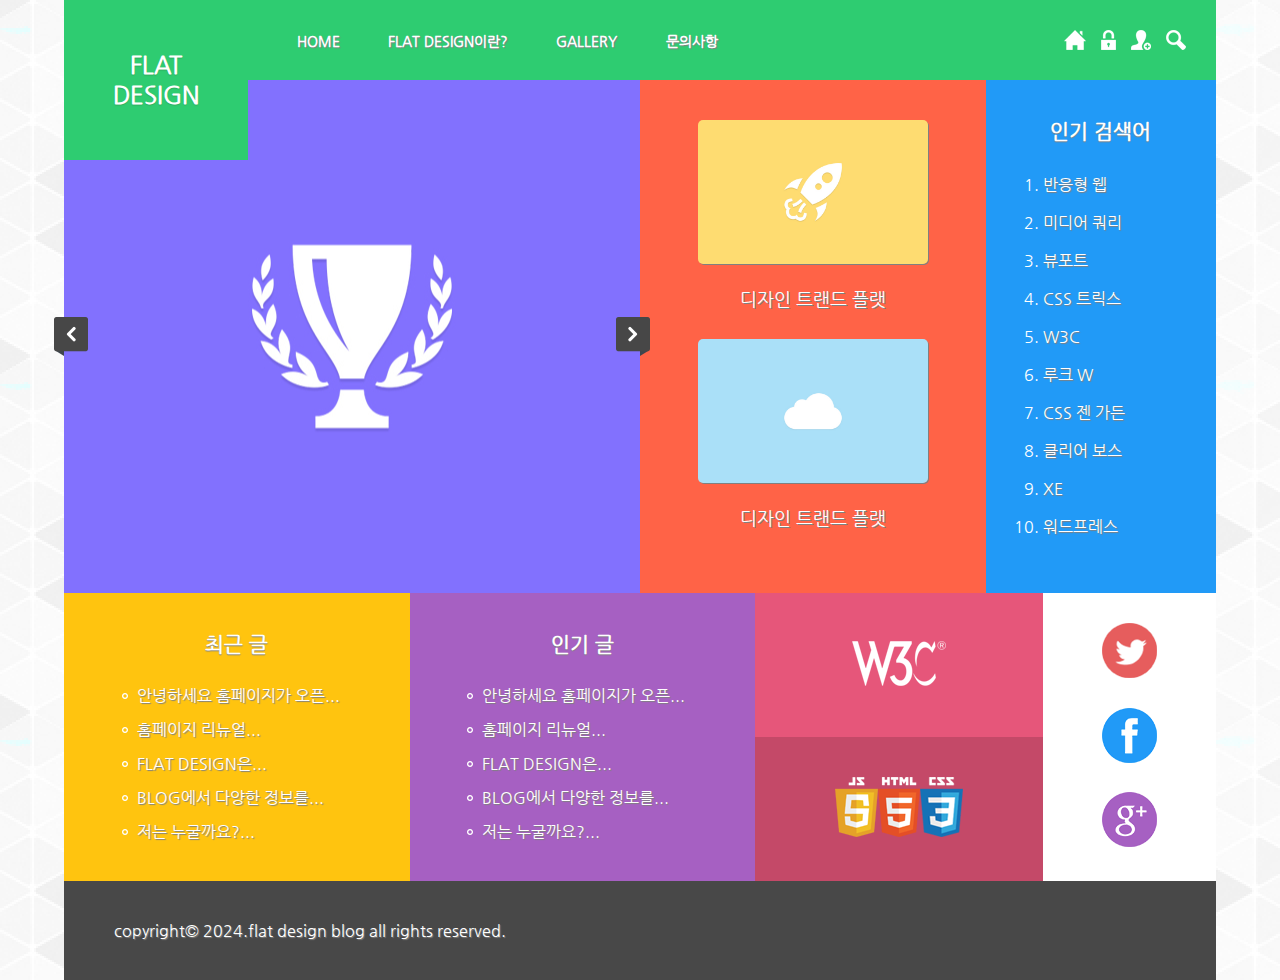
<file: index.html>
<!DOCTYPE html>
<html lang="ko">
<head>
    <meta charset="UTF-8">
    <meta name="viewport" content="width=device-width, initial-scale=1.0">
    <title>Flat Design</title>

    <link rel="stylesheet" href="css/reset.css">
    <link rel="shortcut icon" href="images/favicon/favicon.ico">
    <link rel="apple-touch-icon-precomposed" href="images/favicon/flat-design-touch.png">
    <link rel="stylesheet" href="css/default.css">
    <script src="js/jquery-3.7.1.js"></script>
    <script src="js/toggle_menu.js"></script>
</head>
<body>

    <div id="wrap">

        <section class="info_section">

            <ul class="info_list">
                <li><a href="index.html"><img src="images/s_images/info_icon_01.png" alt="info_icon_01"></a></li>
                <li><a href="#"><img src="images/s_images/info_icon_02.png" alt="info_icon_02"></a></li>
                <li><a href="#"><img src="images/s_images/info_icon_03.png" alt="info_icon_03"></a></li>
                <li><a href="#"><img src="images/s_images/info_icon_04.png" alt="info_icon_04"></a></li>
            </ul><!-- info_list -->

        </section><!-- info_section -->


        <header class="header">

            <h1 class="logo"><a href="index.html">FLAT <br> DESIGN</a></h1>

            <nav class="nav">   

                <ul class="gnb">
                    <li> <a href="index.html">HOME</a> <span class="sub_menu_toggle_btn">하위메뉴토글버튼</span></li>
                    <li> <a href="introduce.html">FLAT DESIGN이란?</a> <span class="sub_menu_toggle_btn">하위메뉴토글버튼</span></li>
                    <li> <a href="gallery.html">GALLERY</a> <span class="sub_menu_toggle_btn">하위메뉴토글버튼</span></li>
                    <li> <a href="board.html">문의사항</a> <span class="sub_menu_toggle_btn">하위메뉴토글버튼</span></li>
                </ul><!-- gnb -->

            </nav><!-- nav -->

            <span class="menu_toggle_btn">전체 메뉴 토글 버튼</span>

        </header><!-- header -->

        
        <section class="slider_section">

            <span class="prev_btn">이전버튼</span>
            <span class="next_btn">다음버튼</span>

        </section><!-- silder_section -->


        <section class="last_post_section">

            <h2>최근 글</h2>
            <ul class="last_post_list">
                <li><a href="#">안녕하세요 홈페이지가 오픈...</a></li>
                <li><a href="#">홈페이지 리뉴얼...</a></li>
                <li><a href="#">FLAT DESIGN은...</a></li>
                <li><a href="#">BLOG에서 다양한 정보를...</a></li>
                <li><a href="#">저는 누굴까요?...</a></li>
            </ul><!-- last_post_list -->

        </section><!-- last_post_section -->


        <section class="popular_post_section">

            <h2>인기 글</h2>
            <ul class="popular_post_list">
                <li><a href="#">안녕하세요 홈페이지가 오픈...</a></li>
                <li><a href="#">홈페이지 리뉴얼...</a></li>
                <li><a href="#">FLAT DESIGN은...</a></li>
                <li><a href="#">BLOG에서 다양한 정보를...</a></li>
                <li><a href="#">저는 누굴까요?...</a></li>
            </ul><!-- last_post_list -->


        </section><!-- popular_post_section -->


        <section class="gallery_section">

            <ul class="gallery_list">
                <li>
                    <a href="#">
                        <figure>
                            <img src="images/p_images/gallery_01.jpg" alt="gallery_01">
                            <figcaption>디자인 트랜드 플랫</figcaption>
                        </figure>
                    </a>
                </li>
                <li>
                    <a href="#">
                        <figure>
                            <img src="images/p_images/gallery_02.jpg" alt="gallery_02">
                            <figcaption>디자인 트랜드 플랫</figcaption>
                        </figure>
                    </a>
                </li>
            </ul>

        </section><!-- gallery_section -->


        <section class="rankup_section">

            <h2>인기 검색어</h2>
            <ul class="rankup_list">
                <li><a href="#">반응형 웹</a></li>
                <li><a href="#">미디어 쿼리</a></li>
                <li><a href="#">뷰포트</a></li>
                <li><a href="#">CSS 트릭스</a></li>
                <li><a href="#">W3C</a></li>
                <li><a href="#">루크 W</a></li>
                <li><a href="#">CSS 젠 가든</a></li>
                <li><a href="#">클리어 보스</a></li>
                <li><a href="#">XE</a></li>
                <li><a href="#">워드프레스</a></li>
            </ul><!-- rankup_list -->

        </section><!-- rankup_section -->


        <section class="banner_section">

            <div class="banner_box1">
                <a href="#"><img src="images/s_images/w3c_logo.png" alt="w3c_logo"></a>
            </div><!-- banner_box1 -->

            <div class="banner_box2">
                <ul class="banner_list">
                    <li><a href="#"><img src="images/s_images/js_logo.png" alt="js_logo"></a></li>
                    <li><a href="#"><img src="images/s_images/html_logo.png" alt="html_logo"></a></li>
                    <li><a href="#"><img src="images/s_images/css_logo.png" alt="css_logo"></a></li>
                </ul><!-- banner_list -->
            </div><!-- banner_box2 -->

        </section><!-- banner_section -->


        <section class="sns_section">

            <ul class="sns_list">
                <li><a href="#"><img src="images/s_images/social_icon_01.png" alt="social_icon_01"></a></li>
                <li><a href="#"><img src="images/s_images/social_icon_02.png" alt="social_icon_02"></a></li>
                <li><a href="#"><img src="images/s_images/social_icon_03.png" alt="social_icon_03"></a></li>
            </ul>

        </section><!-- sns_section -->


        <footer class="footer">

            <p>copyright&copy; 2024.flat design blog all rights reserved.</p>

        </footer><!-- footer -->

    </div><!-- wrap -->



</body>
</html>
</file>
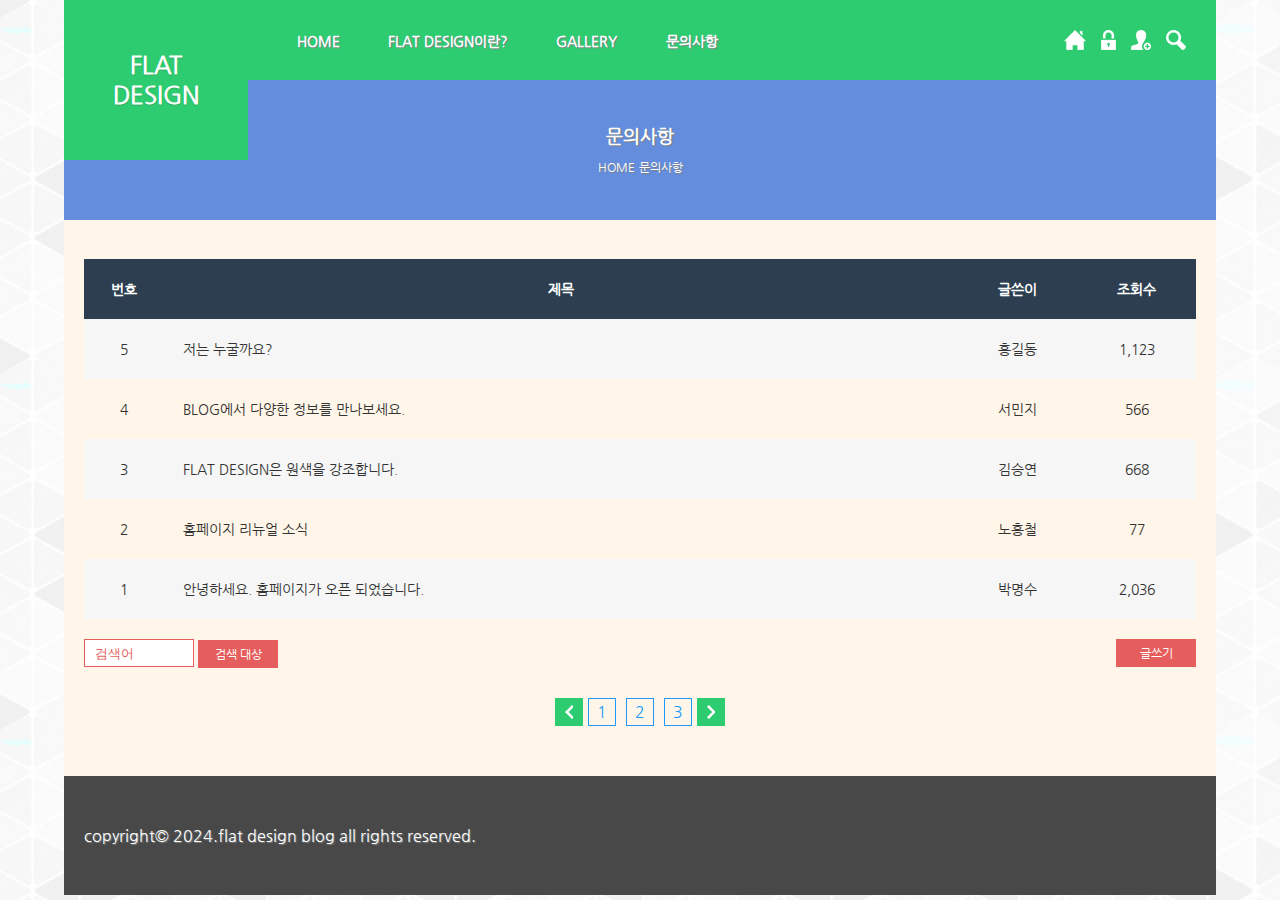
<file: board.html>
<!DOCTYPE html>
<html lang="ko">
<head>
    <meta charset="UTF-8">
    <meta name="viewport" content="width=device-width, initial-scale=1.0">
    <title>Document</title>
    <link rel="stylesheet" href="css/reset.css">
    <link rel="stylesheet" href="css/board.css">
    <link rel="shortcut icon" href="images/favicon/favicon.ico">
    <link rel="apple-touch-icon-precomposed" href="images/favicon/flat-design-touch.png">

    <script src="js/jquery-3.7.1.js"></script>
    <script src="js/toggle_menu.js"></script>
</head>
<body>
    <div id="wrap">

        <section class="info_section">

            <ul class="info_list">
                <li><a href="index.html"><img src="images/s_images/info_icon_01.png" alt="info_icon_01"></a></li>
                <li><a href="#"><img src="images/s_images/info_icon_02.png" alt="info_icon_02"></a></li>
                <li><a href="#"><img src="images/s_images/info_icon_03.png" alt="info_icon_03"></a></li>
                <li><a href="#"><img src="images/s_images/info_icon_04.png" alt="info_icon_04"></a></li>
            </ul><!-- info_list -->

        </section><!-- info_section -->


        <header class="header">

            <h1 class="logo"><a href="index.html">FLAT <br> DESIGN</a></h1>

            <nav class="nav">   

                <ul class="gnb">
                    <li> <a href="index.html">HOME</a> <span class="sub_menu_toggle_btn">하위메뉴토글버튼</span></li>
                    <li> <a href="introduce.html">FLAT DESIGN이란?</a> <span class="sub_menu_toggle_btn">하위메뉴토글버튼</span></li>
                    <li> <a href="gallery.html">GALLERY</a> <span class="sub_menu_toggle_btn">하위메뉴토글버튼</span></li>
                    <li> <a href="board.html">문의사항</a> <span class="sub_menu_toggle_btn">하위메뉴토글버튼</span></li>
                </ul><!-- gnb -->

            </nav><!-- nav -->

            <span class="menu_toggle_btn">전체 메뉴 토글 버튼</span>

        </header><!-- header -->

        <section class="sub_head_section">

            <h2>문의사항</h2>
            <ul class="sub_head_list">

                <li><a href="index.html">HOME</a></li>
                <li><a href="board.html">문의사항</a></li>

            </ul><!-- sub_head_list -->

        </section><!-- sub_head_section -->

        <div class="content_section">

            <div class="cont_row_1">
                <table class="board_table">
                    <caption>문의사항 게시판</caption>
                    <thead>
                        <tr>
                            <th>번호</th>
                            <th>제목</th>
                            <th>글쓴이</th>
                            <th>조회수</th>
                        </tr>
                    </thead>
                        <tr>
                            <td>5</td>
                            <td>저는 누굴까요?</td>
                            <td>홍길동</td>
                            <td>1,123</td>
                        </tr>
                        <tr>
                            <td>4</td>
                            <td>BLOG에서 다양한 정보를 만나보세요.</td>
                            <td>서민지</td>
                            <td>566</td>
                        </tr>
                        <tr>
                            <td>3</td>
                            <td>FLAT DESIGN은 원색을 강조합니다.</td>
                            <td>김승연</td>
                            <td>668</td>
                        </tr>
                        <tr>
                            <td>2</td>
                            <td>홈페이지 리뉴얼 소식</td>
                            <td>노홍철</td>
                            <td>77</td>
                        </tr>
                        <tr>
                            <td>1</td>
                            <td>안녕하세요. 홈페이지가 오픈 되었습니다.</td>
                            <td>박명수</td>
                            <td>2,036</td>
                        </tr>
                    <tbody>

                    </tbody>
                </table><!-- board_table -->
            </div><!-- cont_row_1 -->

            <div class="cont_row_2">

                <div class="search_box">

                    <form action="#">
                        <input type="text" id="search_window" placeholder="검색어">
                        <div class="search_select_box">
                            <span>검색 대상</span>
                            <ul class="search_select_list">
                                <li>제목</li>
                                <li>내용</li>
                                <li>제목+내용</li>
                                <li>댓글</li>
                                <li>이름</li>
                                <li>닉네임</li>
                                <li>아이디</li>
                                <li>태그</li>
                            </ul><!-- search_select_list -->
                        </div><!-- search_select_box -->
                    </form>

                </div><!-- search_box -->

                <div class="write_box">
                    <a href="#">글쓰기</a>
                </div><!-- write_box -->

            </div><!-- cont_row_2 -->

            <div class="cont_row_3">
                <span class="list_prev_btn">이전버튼</span>
                <a href="#">1</a>
                <a href="#">2</a>
                <a href="#">3</a>
                <span class="list_next_btn">다음버튼</span>
            </div><!-- cont_row_3 -->

        </div><!-- content_section -->

        <footer class="footer">
            <p>copyright&copy; 2024.flat design blog all rights reserved.</p>
        </footer> <!-- footer -->


    </div><!-- wrap -->

</body>
</html>
</file>
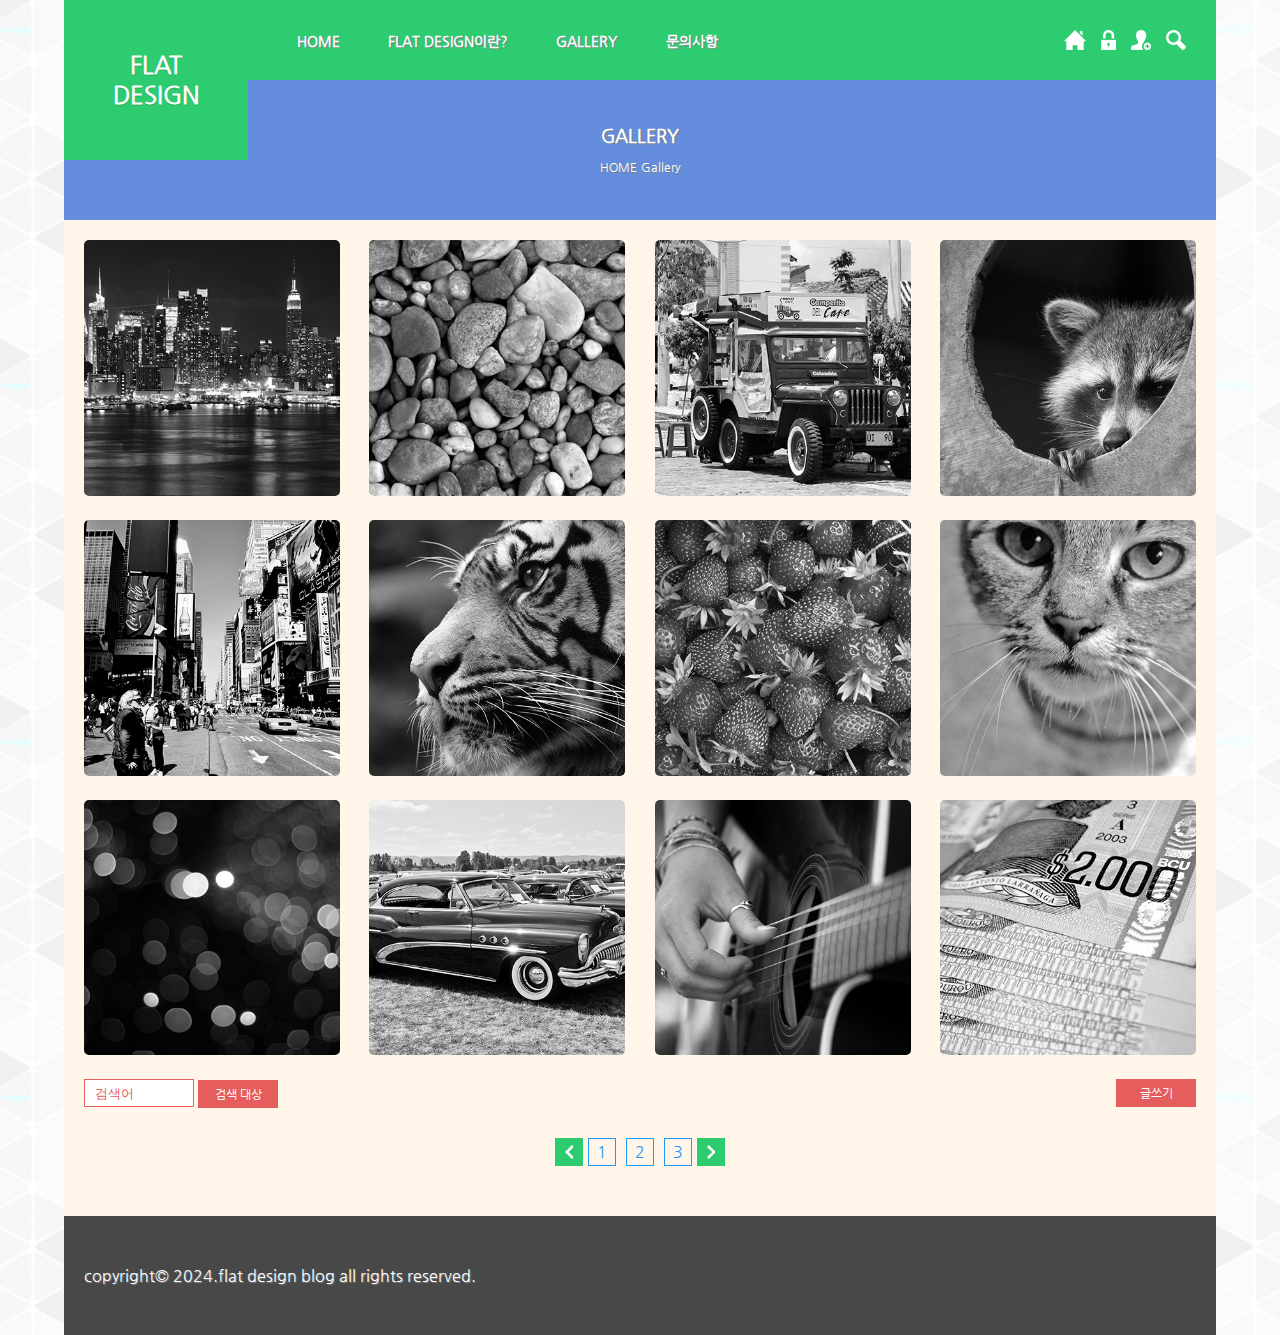
<file: gallery.html>
<!DOCTYPE html>
<html lang="ko">
<head>
    <meta charset="UTF-8">
    <meta name="viewport" content="width=device-width, initial-scale=1.0">
    <title>Document</title>
    <link rel="stylesheet" href="css/reset.css">
    <link rel="shortcut icon" href="images/favicon/favicon.ico">
    <link rel="apple-touch-icon-precomposed" href="images/favicon/flat-design-touch.png">
    <link rel="stylesheet" href="css/gallery.css">

    <script src="js/jquery-3.7.1.js"></script>
    <script src="js/toggle_menu.js"></script>
</head>
<body>
    <div id="wrap">

        <section class="info_section">

            <ul class="info_list">
                <li><a href="index.html"><img src="images/s_images/info_icon_01.png" alt="info_icon_01"></a></li>
                <li><a href="#"><img src="images/s_images/info_icon_02.png" alt="info_icon_02"></a></li>
                <li><a href="#"><img src="images/s_images/info_icon_03.png" alt="info_icon_03"></a></li>
                <li><a href="#"><img src="images/s_images/info_icon_04.png" alt="info_icon_04"></a></li>
            </ul><!-- info_list -->

        </section><!-- info_section -->


        <header class="header">

            <h1 class="logo"><a href="index.html">FLAT <br> DESIGN</a></h1>

            <nav class="nav">   

                <ul class="gnb">
                    <li> <a href="index.html">HOME</a> <span class="sub_menu_toggle_btn">하위메뉴토글버튼</span></li>
                    <li> <a href="introduce.html">FLAT DESIGN이란?</a> <span class="sub_menu_toggle_btn">하위메뉴토글버튼</span></li>
                    <li> <a href="gallery.html">GALLERY</a> <span class="sub_menu_toggle_btn">하위메뉴토글버튼</span></li>
                    <li> <a href="board.html">문의사항</a> <span class="sub_menu_toggle_btn">하위메뉴토글버튼</span></li>
                </ul><!-- gnb -->

            </nav><!-- nav -->

            <span class="menu_toggle_btn">전체 메뉴 토글 버튼</span>

        </header><!-- header -->

        <section class="sub_head_section">

            <h2>GALLERY</h2>
            <ul class="sub_head_list">

                <li><a href="index.html">HOME</a></li>
                <li><a href="gallery.html">Gallery</a></li>

            </ul><!-- sub_head_list -->

        </section><!-- sub_head_section -->

        <div class="content_section">

            <div class="cont_row_1">
                <ul class="gallery_list">
                    <li><a href="#"><img src="images/p_images/sub_gallery_01.jpg" alt="sub_gallery_01"></a></li>
                    <li><a href="#"><img src="images/p_images/sub_gallery_02.jpg" alt="sub_gallery_02"></a></li>
                    <li><a href="#"><img src="images/p_images/sub_gallery_03.jpg" alt="sub_gallery_03"></a></li>
                    <li><a href="#"><img src="images/p_images/sub_gallery_04.jpg" alt="sub_gallery_04"></a></li>
                    <li><a href="#"><img src="images/p_images/sub_gallery_05.jpg" alt="sub_gallery_05"></a></li>
                    <li><a href="#"><img src="images/p_images/sub_gallery_06.jpg" alt="sub_gallery_06"></a></li>
                    <li><a href="#"><img src="images/p_images/sub_gallery_07.jpg" alt="sub_gallery_07"></a></li>
                    <li><a href="#"><img src="images/p_images/sub_gallery_08.jpg" alt="sub_gallery_08"></a></li>
                    <li><a href="#"><img src="images/p_images/sub_gallery_09.jpg" alt="sub_gallery_09"></a></li>
                    <li><a href="#"><img src="images/p_images/sub_gallery_10.jpg" alt="sub_gallery_10"></a></li>
                    <li><a href="#"><img src="images/p_images/sub_gallery_11.jpg" alt="sub_gallery_11"></a></li>
                    <li><a href="#"><img src="images/p_images/sub_gallery_12.jpg" alt="sub_gallery_12"></a></li>
                </ul><!-- gallery_list -->
            </div><!-- cont_row_1 -->

            <div class="cont_row_2">

                <div class="search_box">

                    <form action="#">
                        <input type="text" id="search_window" placeholder="검색어">
                        <div class="search_select_box">
                            <span>검색 대상</span>
                            <ul class="search_select_list">
                                <li>제목</li>
                                <li>내용</li>
                                <li>제목+내용</li>
                                <li>댓글</li>
                                <li>이름</li>
                                <li>닉네임</li>
                                <li>아이디</li>
                                <li>태그</li>
                            </ul><!-- search_select_list -->
                        </div><!-- search_select_box -->
                    </form>

                </div><!-- search_box -->

                <div class="write_box">
                    <a href="#">글쓰기</a>
                </div><!-- write_box -->

            </div><!-- cont_row_2 -->

            <div class="cont_row_3">
                <span class="list_prev_btn">이전버튼</span>
                <a href="#">1</a>
                <a href="#">2</a>
                <a href="#">3</a>
                <span class="list_next_btn">다음버튼</span>
            </div><!-- cont_row_3 -->

        </div><!-- content_section -->

        <footer class="footer">
            <p>copyright&copy; 2024.flat design blog all rights reserved.</p>
        </footer> <!-- footer -->


    </div><!-- wrap -->

</body>
</html>
</file>
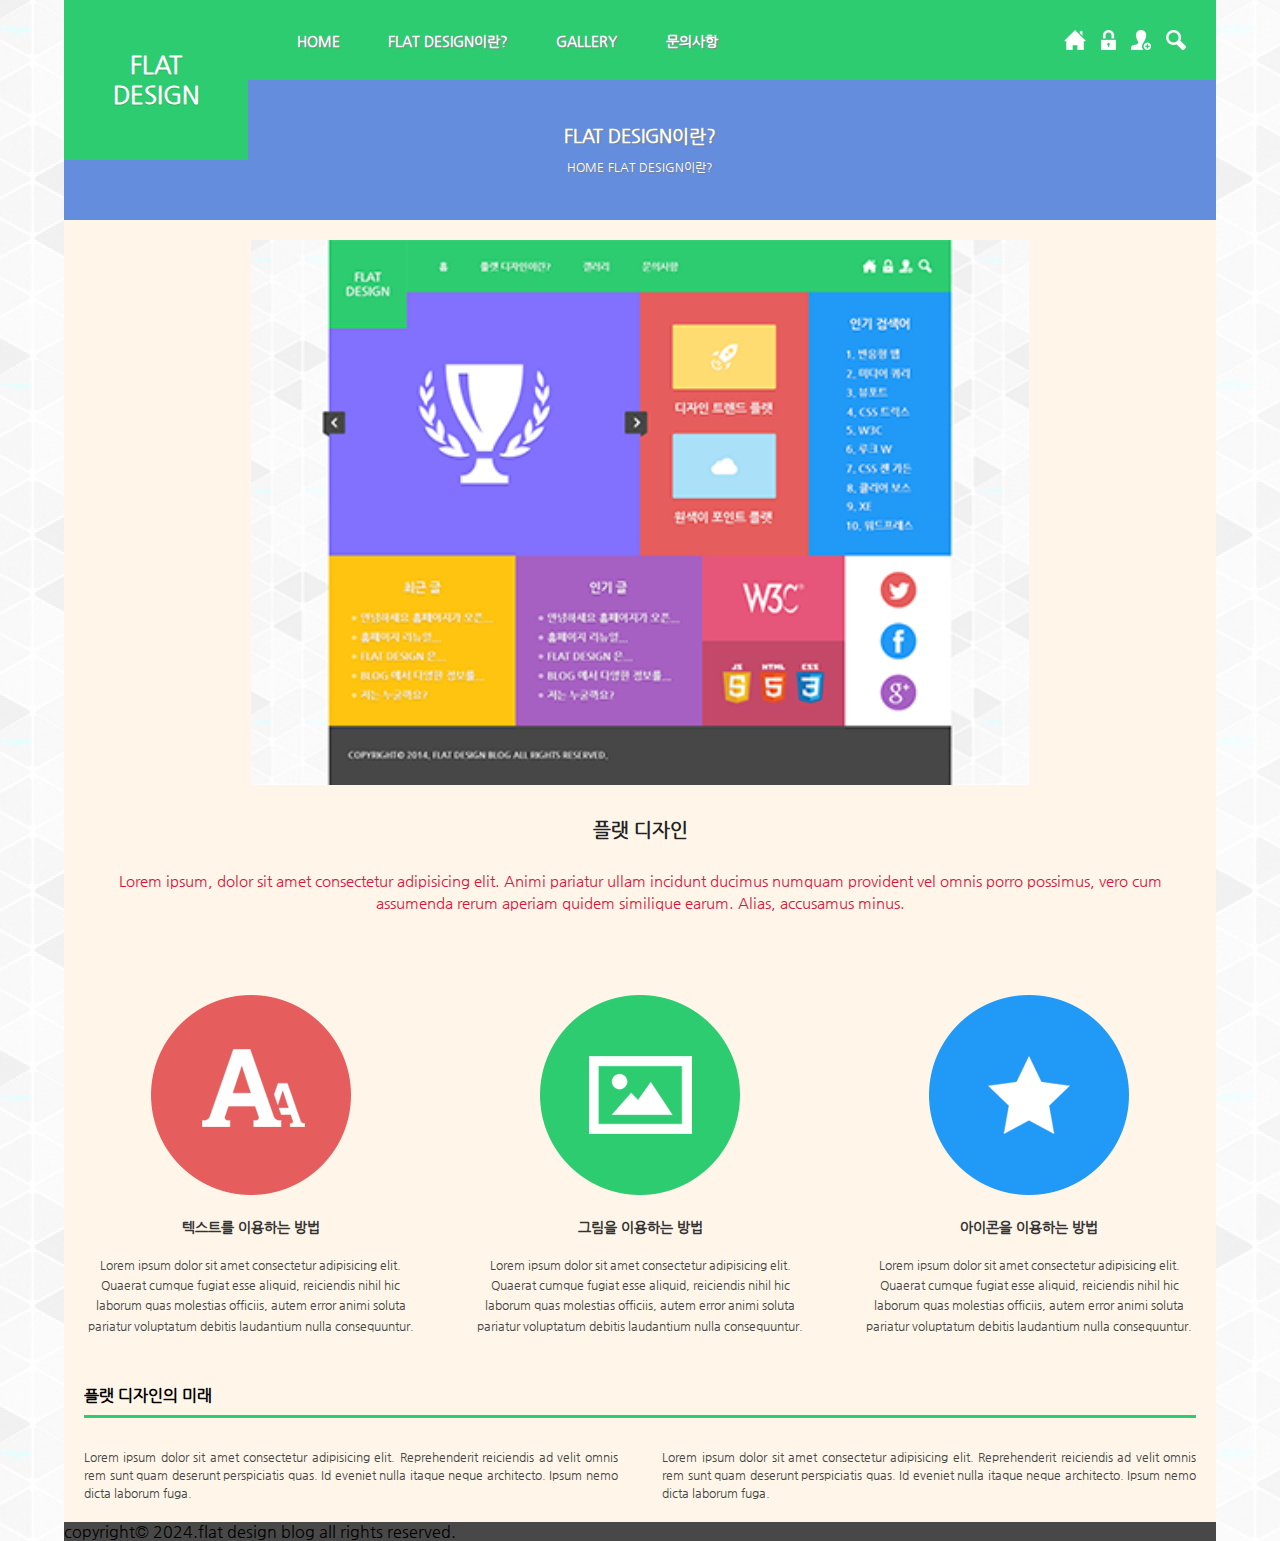
<file: introduce.html>
<!DOCTYPE html>
<html lang="ko">

<head>
    <meta charset="UTF-8">
    <meta name="viewport" content="width=device-width, initial-scale=1.0">
    <title>FLAT DESIGN - 플랫 디자인이란?</title>
    <link rel="stylesheet" href="css/reset.css">
    <link rel="shortcut icon" href="images/favicon/favicon.ico">
    <link rel="apple-touch-icon-precomposed" href="images/favicon/flat-design-touch.png">
    <link rel="stylesheet" href="css/introduce.css">

    <script src="js/jquery-3.7.1.js"></script>
    <script src="js/toggle_menu.js"></script>
</head>

<body>
    <div id="wrap">

        <section class="info_section">

            <ul class="info_list">
                <li><a href="index.html"><img src="images/s_images/info_icon_01.png" alt="info_icon_01"></a></li>
                <li><a href="#"><img src="images/s_images/info_icon_02.png" alt="info_icon_02"></a></li>
                <li><a href="#"><img src="images/s_images/info_icon_03.png" alt="info_icon_03"></a></li>
                <li><a href="#"><img src="images/s_images/info_icon_04.png" alt="info_icon_04"></a></li>
            </ul><!-- info_list -->

        </section><!-- info_section -->


        <header class="header">

            <h1 class="logo"><a href="index.html">FLAT <br> DESIGN</a></h1>

            <nav class="nav">

                <ul class="gnb">
                    <li> <a href="index.html">HOME</a> <span class="sub_menu_toggle_btn">하위메뉴토글버튼</span></li>
                    <li> <a href="introduce.html">FLAT DESIGN이란?</a> <span class="sub_menu_toggle_btn">하위메뉴토글버튼</span></li>
                    <li> <a href="gallery.html">GALLERY</a> <span class="sub_menu_toggle_btn">하위메뉴토글버튼</span></li>
                    <li> <a href="board.html">문의사항</a> <span class="sub_menu_toggle_btn">하위메뉴토글버튼</span></li>
                </ul><!-- gnb -->

            </nav><!-- nav -->

            <span class="menu_toggle_btn">전체 메뉴 토글 버튼</span>

        </header><!-- header -->

        <section class="sub_head_section">

            <h2>FLAT DESIGN이란?</h2>
            <ul class="sub_head_list">

                <li><a href="index.html">HOME</a></li>
                <li><a href="introduce.html">FLAT DESIGN이란?</a></li>

            </ul><!-- sub_head_list -->

        </section><!-- sub_head_section -->

        <section id="content_section">

            <div class="cont_row_1">
                <img src="images/s_images/introduce_01.png" alt="introduce_01">
                <h3>플랫 디자인</h3>
                <p>
                    Lorem ipsum, dolor sit amet consectetur adipisicing elit. Animi pariatur ullam incidunt ducimus
                    numquam provident vel omnis porro possimus, vero cum assumenda rerum aperiam quidem similique earum.
                    Alias, accusamus minus.
                </p>
            </div> <!-- cont_row_1 -->

            <div class="cont_row_2">
                <article>
                    <img src="images/s_images/introduce_02.png" alt="introduce_02">
                    <h4>텍스트를 이용하는 방법</h4>
                    <p>
                        Lorem ipsum dolor sit amet consectetur adipisicing elit. Quaerat cumque fugiat esse aliquid,
                        reiciendis nihil hic laborum quas molestias officiis, autem error animi soluta pariatur
                        voluptatum debitis laudantium nulla consequuntur.
                    </p>
                </article>

                <article>
                    <img src="images/s_images/introduce_03.png" alt="introduce_03">
                    <h4>그림을 이용하는 방법</h4>
                    <p>
                        Lorem ipsum dolor sit amet consectetur adipisicing elit. Quaerat cumque fugiat esse aliquid,
                        reiciendis nihil hic laborum quas molestias officiis, autem error animi soluta pariatur
                        voluptatum debitis laudantium nulla consequuntur.
                    </p>
                </article>

                <article>
                    <img src="images/s_images/introduce_04.png" alt="introduce_04">
                    <h4>아이콘을 이용하는 방법</h4>
                    <p>
                        Lorem ipsum dolor sit amet consectetur adipisicing elit. Quaerat cumque fugiat esse aliquid,
                        reiciendis nihil hic laborum quas molestias officiis, autem error animi soluta pariatur
                        voluptatum debitis laudantium nulla consequuntur.
                    </p>
                </article>

            </div> <!-- cont_row_2 -->

            <div class="cont_row_3">

                <h4>플랫 디자인의 미래</h4>
                <div class="para">
                    <p>Lorem ipsum dolor sit amet consectetur adipisicing elit. Reprehenderit reiciendis ad velit omnis
                        rem sunt quam deserunt perspiciatis quas. Id eveniet nulla itaque neque architecto. Ipsum nemo
                        dicta laborum fuga.
                    </p>
                    <p>Lorem ipsum dolor sit amet consectetur adipisicing elit. Reprehenderit reiciendis ad velit omnis
                        rem sunt quam deserunt perspiciatis quas. Id eveniet nulla itaque neque architecto. Ipsum nemo
                        dicta laborum fuga.
                    </p>
                </div>

            </div> <!-- cont_row_3 -->


        </section> <!-- content_section -->



        <footer id="footer">
            <p>copyright&copy; 2024.flat design blog all rights reserved.</p>
        </footer> <!-- footer -->

    </div><!-- wrap -->
</body>

</html>
</file>
<file: css/default.css>
@charset "UTF-8";

/* 모바일 영역 :: 모바일을 기본으로 설정 */

#wrap{
    width: 80%;
    max-width: 1200px;
    margin: 0 auto;
    display: flex;
    flex-direction: column;
    flex-wrap: nowrap;
}


/* info_section 영역 */
.info_section{
    width: 100%;
    background-color: #2ecc71;
    border-bottom: 1px solid white;
    order: 1;
}

.info_list{
    display: flex;
}

.info_list li{
    width: 25%;
    text-align: center;
}

.info_list li a{
    display: block;
    padding: 15px 0;
}


/* header 영역 */
.header{
    width: 100%;
    display: flex;
    flex-direction: column;
    position: relative;
    order: 2;
}

.logo{
    width: 100%;
    text-align: center;
    background-color: #2ecc71;
    color: white;
    font-size: 24px;
    line-height: 30px;
    text-shadow: 0 1px 1px #30ab5e;
    padding: 30px 0;
}

.nav{
    width: 100%;

}

.gnb{
    display: none;
}

.gnb li{
    display: flex;
    justify-content: space-between;
    background-color: #2c3e50;
}

.gnb li a{
    width: 80%;
    padding: 20px 0;
    text-indent: 20px;
    color: white;
    font-size: 14px;
    font-weight: 600;
}

.sub_menu_toggle_btn{
    width: 20%;
    background: url(../images/s_images/sub_menu_toggle_btn.png) center center no-repeat;
    cursor: pointer;
    text-indent: -9999px;
}

.menu_toggle_btn{
    position: absolute;
    width: 30px;
    height: 30px;
    background: url(../images/s_images/menu_toggle_btn.png)no-repeat ;
    text-indent: -9999px;
    right: 10px;
    top: 10px;
    cursor: pointer;
}



/* slider_section 영역 */
.slider_section{
    width: 100%;
    height: 300px;
    background: url(../images/p_images/slider_01.jpg) center center no-repeat;
    display: flex;
    justify-content: space-between;
    align-items: center;
    order: 3;
    z-index: 50;
}

.slider_section span{
    width: 34px;
    height: 39px;
    background: url("../images/s_images/slider_arrow.png") no-repeat;
    cursor: pointer;
    text-indent: -9999px;
}

span.prev_btn{
    margin-left: -10px;
}

span.next_btn{
    background-position: right;
    margin-right: -10px;
}


/* last_post_section, popular_post_section  공통 영역 */
.last_post_section h2, .popular_post_section h2, .rankup_section h2{
    font-size: 20px;
    text-align: center;
    color: white;
    margin-bottom: 30px;
    text-shadow: 0 1px 1px gray;
}

.last_post_section li, .popular_post_section li{
    margin-top: 15px;
    color: white;
    font-weight: 550;
    text-transform: uppercase;
    /* list-style: disc; */
    background: url(../images/s_images/post_circle_icon.png) no-repeat center left;
    padding-left: 15px;
    text-shadow: 1px 1px 1px gray;
}


/* last_post_section 영역 */
.last_post_section{
    background-color: #ffc40f;
    padding: 40px 12%;
    order: 4;
}



/* popular_post_section 영역 */
.popular_post_section{
    background-color: #a660c2;
    padding: 40px 12%;
    order: 5;
}


/* gallery_section 영역 */
.gallery_section{
    width: 100%;
    background-color: tomato;
    text-align: center;
    color: white;
    padding: 50px 12%;
    text-shadow: 1px 1px gray;
    order: 6;
}

.gallery_section img{
    width: 100%;
    max-width: 100%;
    border-radius: 5px;
    box-shadow: 1px 1px gray;
}

.gallery_list li:nth-child(2){
    margin-top: 30px;
}

.gallery_list figcaption{
    margin-top: 20px;
    font-size: 18px;
}


/* rankup_section 영역 */
.rankup_section{
    background-color: #219af7;
    padding: 40px 12%;
    order: 7;
}

.rankup_list{
    display: flex;
    flex-wrap: wrap;
    justify-content: space-between;
}

.rankup_list li{
    width: 48%;
    margin-bottom: 15px;
}

.rankup_list li a{
    display: block;
    padding: 10px 0;
    border: 1px solid white;
    border-radius: 5px;
    text-align: center;
    color: white;
    font-weight: 600;
    text-shadow: 1px 1px 1px gray;
    box-shadow: 1px 1px 1px gray;
}


/* banner_section 영역 */
.banner_section{
    order: 8;
}

.banner_box1{
    background-color: #e6567a;
}

.banner_box1 a{
    display: block;
    padding: 30px 0;
    text-align: center;
}

.banner_box2{
    background-color: #c44968;
}

.banner_list{
    display: flex;
    padding: 30px 12%;
    justify-content: space-between;
}
.banner_list li{}


/* sns_section 영역 */
.sns_section{
    background-color: white;
    padding: 30px 12%;
    order: 9;
}

.sns_list{
    display: flex;
    justify-content: space-between;
}
.sns_list li{}


/* footer 영역 */
.footer{
    width: 100%;
    background-color: #484848;
    order: 10;
}

.footer p{
    color: white;
    padding: 20px;
    text-align: center;
    font-weight: 500;
    text-shadow: 1px 1px 1px gray;
}



/* 태블릿용 */
@media screen and (min-width: 768px){
    #wrap{
        /* flex-flow: row wrap; */
        flex-direction: row;
        flex-wrap: wrap;
    }

.info_section{
    order: 1;
}


.header{
    order: 2;
    flex-direction: row;
}

.logo{
    width: 16%;
    position: absolute;
    top: 0;
    left: 0;
    padding: 50px 0;
    z-index: 80;
}

.nav{
    background-color: #2ecc71;
    min-height: 80px;
}

.gnb{
    position: absolute;
    width: 40%;
    top: 100%;
    right: 0;
    z-index: 20;
}

.slider_section{
    order: 3;
    width: 60%;
    height: auto;
}


.last_post_section{
    order: 5;
    width: 40%;
    padding: 40px 5%;
}


.popular_post_section{
    order: 6;
    width: 40%;
    padding: 40px 5%;
}


.gallery_section{
    order: 8;
    width: 70%;
    padding: 40px 5%;
}

.gallery_list{
    display: flex;
    justify-content: space-between;
}

.gallery_list li:nth-child(2){
    margin-top: 0;
}

.gallery_list li{
    width: 48%;
}


.rankup_section{
    order: 4;
    width: 40%;
    padding: 40px 5%;
}


.banner_section{
    order: 9;
    width: 30%;
    display: flex;
    flex-direction: column;
    height: auto;
}

.banner_box1{
    height: 50%;
    display: flex;
    align-items: center;
    justify-content: center;  
}

.banner_box2{
    height: 50%;
    display: flex;
    align-items: center;
    justify-content: center;  
}

.banner_list{
    padding: 30px 5%;
    /* border: 1px solid black; */
}


.sns_section{
        order: 7;
        width: 20%;
        padding: 30px 5%;
        height: auto;
    }
    
.sns_list{
    flex-direction: column;
    align-items: center;
    height: 100%;
}


.footer{
    order: 10;
    padding: 40px 0;
}


} /* 태블릿용 media fin. */










/* 피씨용 */
@media screen and (min-width: 960px){
    
    #wrap{
        width: 90%;
        position: relative;
    }

    .info_section{
        order: 0;
        position: absolute;
        top: 15px;
        right: 30px;
        z-index: 30;
        border-bottom: none;
        width: auto;
    }


    
    .info_list li{
        width: auto;
        margin-left: 15px;
    }

    .info_list li a{
        padding: none;
    }

    .header{
        order: 1;
        justify-content: flex-end;
    }

    .nav{
        width: 84%;
    }

    .gnb{
        display: flex !important;
        width: 100%;
        position: static;
        align-items: center;
        height: 100%;
        text-shadow: 1px 1px 1px gray;
    }

    .gnb li{
        display: block;
        margin-left: 5%;
        background-color: transparent  ;
    }

    .sub_menu_toggle_btn{
        display: none;
    }

    .menu_toggle_btn{
        display: none;
    }

    .slider_section{
        order: 2;
        width: 50%;
    }

    .last_post_section{
        order: 5;
        width: 30%;
    }

    .popular_post_section{
        order: 6;
        width: 30%;
    }

    .gallery_section{
        order: 3;
        width: 30%;
    }

    .gallery_list{
        flex-direction: column;
    }

    .gallery_list li{
        width: auto ;
    }

    .gallery_list li:nth-child(2){
        margin-top: 30px;
    }

    .rankup_section{
        order: 4;
        width: 20%;
    }

    .rankup_list{
        flex-direction: column;
    }
    
    .rankup_list li{
        width: auto;
        list-style: decimal;
        color: white;

    }
    
    .rankup_list li a{
        border: none;
        box-shadow: none;
        text-align: left;
        font-weight: 400;
        padding: 2px 0;
    }
    

    .banner_section{
        order: 7;
        width: 25%;
    }

    .sns_section{
        order: 8;
        width: 15%;
    }

    .footer{
        order: 9;
        padding: 20px 0; 
    }

    .footer p{
        text-align: left;
        text-indent: 30px;
    }
}/* 피씨용 media fin. */
</file>
<file: css/board.css>
@charset "UTF-8";

/* 모바일 영역 :: 모바일을 기본으로 설정 */

#wrap{
    width: 80%;
    max-width: 1200px;
    margin: 0 auto;
    display: flex;
    flex-direction: column;
    flex-wrap: nowrap;
}


/* info_section 영역 */
.info_section{
    width: 100%;
    background-color: #2ecc71;
    border-bottom: 1px solid white;
    order: 1;
}

.info_list{
    display: flex;
}

.info_list li{
    width: 25%;
    text-align: center;
}

.info_list li a{
    display: block;
    padding: 15px 0;
}


/* header 영역 */
.header{
    width: 100%;
    display: flex;
    flex-direction: column;
    position: relative;
    order: 2;
}

.logo{
    width: 100%;
    text-align: center;
    background-color: #2ecc71;
    color: white;
    font-size: 24px;
    line-height: 30px;
    text-shadow: 0 1px 1px #30ab5e;
    padding: 30px 0;
}

.nav{
    width: 100%;

}

.gnb{
    display: none;
}

.gnb li{
    display: flex;
    justify-content: space-between;
    background-color: #2c3e50;
}

.gnb li a{
    width: 80%;
    padding: 20px 0;
    text-indent: 20px;
    color: white;
    font-size: 14px;
    font-weight: 600;
}

.sub_menu_toggle_btn{
    width: 20%;
    background: url(../images/s_images/sub_menu_toggle_btn.png) center center no-repeat;
    cursor: pointer;
    text-indent: -9999px;
}

.menu_toggle_btn{
    position: absolute;
    width: 30px;
    height: 30px;
    background: url(../images/s_images/menu_toggle_btn.png)no-repeat ;
    text-indent: -9999px;
    right: 10px;
    top: 10px;
    cursor: pointer;
}

/* sub_head_section영역 */
.sub_head_section{
    order: 3;
    padding: 45px 0;
    text-align: center;
    background-color: rgb(100, 141, 222);
    color: white;
    text-shadow: 1px 1px 1px gray;
}

.sub_head_section h2{
    font-size: 18px;
    margin-bottom: 10px;

}
.sub_head_list{}

.sub_head_list li{
    display:inline-block;
    font-size: 12px;
}

/* content_section영역 */
.content_section{
    width: 100%;
    order: 4;
    background: #FFF6E9;
    padding: 20px;
}

.cont_row_1{}

.board_table{
    width: 100%;

}
.board_table caption{
    visibility: hidden;
}

.board_table thead{
    font-size: 14px;
    text-align: center;
    color: white;
    background-color: #2c3e50;
}

.board_table tbody{
    font-size: 14px;
    text-align: center;
    text-transform: uppercase;
    color: #333;
}

.board_table tbody tr:nth-child(odd){
    background-color: #f6f6f6;
}

.board_table th, .board_table td{
    padding: 22px 0;
}

.board_table th .board_table td .cont_row_2{
    display: flex;
    justify-content: space-between;
}


.cont_row_2{
    margin-top: 20px;
    display: flex;
    justify-content: space-between;
}

.board_table th:first-child,
.board_table th:nth-child(3),
.board_table th:nth-child(4),
.board_table td:first-child,
.board_table td:nth-child(3),
.board_table td:nth-child(4){
    display: none;
}

.board_table td:nth-child(2){
    text-align: left;
    text-indent: 20px;
}



.search_box{}

#search_window{
    width: 110px;
    height: 28px;
    text-indent: 10px;
    display: inline-block;
}

.search_select_box{
    display: none;
    /* display: inline-block; */
    position: relative;
}

.search_select_box span{
    display: inline-block;
    width: 80px;
    height: 28px;
    line-height: 28px;
    text-align: center;
    background-color: #e65d5d;
    color: white;
    font-size: 12px;
    cursor: pointer;
}

.search_select_list{
    position: absolute;
    top: 105%;
    left: 0;
    width: 100%;
    display: none;
}

.search_select_list li{
    background-color: #e65d5d;
    color: white;
    font-size: 12px;
    padding: 6px 0;
    text-indent: 10px;
    cursor: pointer;
}

.write_box{}

.write_box a{
    display: block;
    width: 80px;
    height: 28px;
    line-height: 28px;
    text-align: center;
    background-color: #e65d5d;
    color: white;
    font-size: 12px;
    cursor: pointer;
}

.cont_row_3{
    display: flex;
    justify-content: center;
    margin: 30px 0;
}

.cont_row_3 span{
    width: 28px;
    height: 28px;
    text-indent: -9999px;
    background-color: #2ecc71;
    background-repeat: no-repeat;
    background-position: center center;
}

.cont_row_3 span.list_prev_btn{
    background-image: url(../images/s_images/list_prev_btn.png);
}

.cont_row_3 span.list_next_btn{
    background-image: url(../images/s_images/list_next_btn.png);
}

.cont_row_3 a{
    width: 28px;
    height: 28px;
    border: 1px solid #219af7;
    text-align: center;
    line-height: 26px;
    color: #219af7;
    margin: 0 5px;
    transition: all 0.3s;
}

.cont_row_3 a:hover{
    background-color: #219af7;
    color: white;
}

/* footer 영역 */
.footer{
    width: 100%;
    background-color: #484848;
    order: 5;
}

.footer p{
    color: white;
    padding: 20px;
    text-align: center;
    font-weight: 500;
    text-shadow: 1px 1px 1px gray;
}


/* 태블릿용 */
@media screen and (min-width: 768px){
    #wrap{
        /* flex-flow: row wrap; */
        flex-direction: row;
        flex-wrap: wrap;
    }

.info_section{
    order: 1;
}


.header{
    order: 2;
    flex-direction: row;
}

.logo{
    width: 16%;
    position: absolute;
    top: 0;
    left: 0;
    padding: 50px 0;
    z-index: 80;
}

.nav{
    background-color: #2ecc71;
    min-height: 80px;
}

.gnb{
    position: absolute;
    width: 40%;
    top: 100%;
    right: 0;
    z-index: 20;
}

.sub_head_section{
    width: 100%;
}

.board_table th:first-child,
.board_table th:nth-child(3),
.board_table th:nth-child(4),
.board_table td:first-child,
.board_table td:nth-child(3),
.board_table td:nth-child(4){
    display: table-cell;
}


.search_select_box{
    display: inline-block;
}

.footer p{
    padding: 50px 20px;
    text-align: left;
}

} /* media 태블릿용 fin. */


/* 피씨용 */
@media screen and (min-width: 960px){

    .footer p{
        padding: 50px 20px;
        text-align: left;
    }

        
    #wrap{
        width: 90%;
        position: relative;
    }

    .info_section{
        order: 0;
        position: absolute;
        top: 15px;
        right: 30px;
        z-index: 30;
        border-bottom: none;
        width: auto;
    }


    
    .info_list li{
        width: auto;
        margin-left: 15px;
    }

    .info_list li a{
        padding: none;
    }

    .header{
        order: 1;
        justify-content: flex-end;
    }

    .nav{
        width: 84%;
    }

    .gnb{
        display: flex !important;
        width: 100%;
        position: static;
        align-items: center;
        height: 100%;
        text-shadow: 1px 1px 1px gray;
    }

    .gnb li{
        display: block;
        margin-left: 5%;
        background-color: transparent  ;
    }

    .sub_menu_toggle_btn{
        display: none;
    }

    .menu_toggle_btn{
        display: none;
    }


} /* 피씨용 media fin. */
</file>
<file: css/gallery.css>
@charset "UTF-8";

/* 모바일 영역 :: 모바일을 기본으로 설정 */

#wrap{
    width: 80%;
    max-width: 1200px;
    margin: 0 auto;
    display: flex;
    flex-direction: column;
    flex-wrap: nowrap;
}


/* info_section 영역 */
.info_section{
    width: 100%;
    background-color: #2ecc71;
    border-bottom: 1px solid white;
    order: 1;
}

.info_list{
    display: flex;
}

.info_list li{
    width: 25%;
    text-align: center;
}

.info_list li a{
    display: block;
    padding: 15px 0;
}


/* header 영역 */
.header{
    width: 100%;
    display: flex;
    flex-direction: column;
    position: relative;
    order: 2;
}

.logo{
    width: 100%;
    text-align: center;
    background-color: #2ecc71;
    color: white;
    font-size: 24px;
    line-height: 30px;
    text-shadow: 0 1px 1px #30ab5e;
    padding: 30px 0;
}

.nav{
    width: 100%;

}

.gnb{
    display: none;
}

.gnb li{
    display: flex;
    justify-content: space-between;
    background-color: #2c3e50;
}

.gnb li a{
    width: 80%;
    padding: 20px 0;
    text-indent: 20px;
    color: white;
    font-size: 14px;
    font-weight: 600;
}

.sub_menu_toggle_btn{
    width: 20%;
    background: url(../images/s_images/sub_menu_toggle_btn.png) center center no-repeat;
    cursor: pointer;
    text-indent: -9999px;
}

.menu_toggle_btn{
    position: absolute;
    width: 30px;
    height: 30px;
    background: url(../images/s_images/menu_toggle_btn.png)no-repeat ;
    text-indent: -9999px;
    right: 10px;
    top: 10px;
    cursor: pointer;
}

/* sub_head_section영역 */
.sub_head_section{
    order: 3;
    padding: 45px 0;
    text-align: center;
    background-color: rgb(100, 141, 222);
    color: white;
    text-shadow: 1px 1px 1px gray;
}

.sub_head_section h2{
    font-size: 18px;
    margin-bottom: 10px;

}
.sub_head_list{}

.sub_head_list li{
    display:inline-block;
    font-size: 12px;
}

/* content_section영역 */
.content_section{
    order: 4;
    background: #FFF6E9;
    padding: 20px;
}

.cont_row_1{}

.gallery_list{}

.gallery_list li{
    margin-bottom: 20px;
}

.gallery_list li a{}

.gallery_list li img{
    max-width: 100%;
    width: 100%;
    border-radius: 5px;
    filter: grayscale(1);
    transition: all 0.5s;
}

.gallery_list li img:hover{
    filter: grayscale(0);
}


.cont_row_2{
    display: flex;
    justify-content: space-between;
}

.search_box{}

#search_window{
    width: 110px;
    height: 28px;
    text-indent: 10px;
    display: inline-block;
}

.search_select_box{
    display: none;
    /* display: inline-block; */
    position: relative;
}

.search_select_box span{
    display: inline-block;
    width: 80px;
    height: 28px;
    line-height: 28px;
    text-align: center;
    background-color: #e65d5d;
    color: white;
    font-size: 12px;
    cursor: pointer;
}

.search_select_list{
    position: absolute;
    top: 105%;
    left: 0;
    width: 100%;
    display: none;
}

.search_select_list li{
    background-color: #e65d5d;
    color: white;
    font-size: 12px;
    padding: 6px 0;
    text-indent: 10px;
    cursor: pointer;
}

.write_box{}

.write_box a{
    display: block;
    width: 80px;
    height: 28px;
    line-height: 28px;
    text-align: center;
    background-color: #e65d5d;
    color: white;
    font-size: 12px;
    cursor: pointer;
}

.cont_row_3{
    display: flex;
    justify-content: center;
    margin: 30px 0;
}

.cont_row_3 span{
    width: 28px;
    height: 28px;
    text-indent: -9999px;
    background-color: #2ecc71;
    background-repeat: no-repeat;
    background-position: center center;
}

.cont_row_3 span.list_prev_btn{
    background-image: url(../images/s_images/list_prev_btn.png);
}

.cont_row_3 span.list_next_btn{
    background-image: url(../images/s_images/list_next_btn.png);
}

.cont_row_3 a{
    width: 28px;
    height: 28px;
    border: 1px solid #219af7;
    text-align: center;
    line-height: 26px;
    color: #219af7;
    margin: 0 5px;
    transition: all 0.3s;
}

.cont_row_3 a:hover{
    background-color: #219af7;
    color: white;
}

/* footer 영역 */
.footer{
    width: 100%;
    background-color: #484848;
    order: 5;
}

.footer p{
    color: white;
    padding: 20px;
    text-align: center;
    font-weight: 500;
    text-shadow: 1px 1px 1px gray;
}


/* 태블릿용 */
@media screen and (min-width: 768px){
    #wrap{
        /* flex-flow: row wrap; */
        flex-direction: row;
        flex-wrap: wrap;
    }

.info_section{
    order: 1;
}


.header{
    order: 2;
    flex-direction: row;
}

.logo{
    width: 16%;
    position: absolute;
    top: 0;
    left: 0;
    padding: 50px 0;
    z-index: 80;
}

.nav{
    background-color: #2ecc71;
    min-height: 80px;
}

.gnb{
    position: absolute;
    width: 40%;
    top: 100%;
    right: 0;
    z-index: 20;
}

.sub_head_section{
    width: 100%;
}

.gallery_list{
    display: flex;
    justify-content: space-between;
    flex-wrap: wrap;
}

.gallery_list li{
    width: 48%;
}

.search_select_box{
    display: inline-block;
}

.footer p{
    padding: 50px 20px;
    text-align: left;
}

} /* media 태블릿용 fin. */


/* 피씨용 */
@media screen and (min-width: 960px){

    .gallery_list li{
        width: 23%;
    }

    .footer p{
        padding: 50px 20px;
        text-align: left;
    }

        
    #wrap{
        width: 90%;
        position: relative;
    }

    .info_section{
        order: 0;
        position: absolute;
        top: 15px;
        right: 30px;
        z-index: 30;
        border-bottom: none;
        width: auto;
    }


    
    .info_list li{
        width: auto;
        margin-left: 15px;
    }

    .info_list li a{
        padding: none;
    }

    .header{
        order: 1;
        justify-content: flex-end;
    }

    .nav{
        width: 84%;
    }

    .gnb{
        display: flex !important;
        width: 100%;
        position: static;
        align-items: center;
        height: 100%;
        text-shadow: 1px 1px 1px gray;
    }

    .gnb li{
        display: block;
        margin-left: 5%;
        background-color: transparent  ;
    }

    .sub_menu_toggle_btn{
        display: none;
    }

    .menu_toggle_btn{
        display: none;
    }


} /* 피씨용 media fin. */
</file>
<file: css/introduce.css>
@charset "UTF-8";

/* 모바일 영역 :: 모바일을 기본으로 설정 */

#wrap{
    width: 80%;
    max-width: 1200px;
    margin: 0 auto;
    display: flex;
    flex-direction: column;
    flex-wrap: nowrap;
}


/* info_section 영역 */
.info_section{
    width: 100%;
    background-color: #2ecc71;
    border-bottom: 1px solid white;
    order: 1;
}

.info_list{
    display: flex;
}

.info_list li{
    width: 25%;
    text-align: center;
}

.info_list li a{
    display: block;
    padding: 15px 0;
}


/* header 영역 */
.header{
    width: 100%;
    display: flex;
    flex-direction: column;
    position: relative;
    order: 2;
}

.logo{
    width: 100%;
    text-align: center;
    background-color: #2ecc71;
    color: white;
    font-size: 24px;
    line-height: 30px;
    text-shadow: 0 1px 1px #30ab5e;
    padding: 30px 0;
}

.nav{
    width: 100%;

}

.gnb{
    display: none;
}

.gnb li{
    display: flex;
    justify-content: space-between;
    background-color: #2c3e50;
}

.gnb li a{
    width: 80%;
    padding: 20px 0;
    text-indent: 20px;
    color: white;
    font-size: 14px;
    font-weight: 600;
}

.sub_menu_toggle_btn{
    width: 20%;
    background: url(../images/s_images/sub_menu_toggle_btn.png) center center no-repeat;
    cursor: pointer;
    text-indent: -9999px;
}

.menu_toggle_btn{
    position: absolute;
    width: 30px;
    height: 30px;
    background: url(../images/s_images/menu_toggle_btn.png)no-repeat ;
    text-indent: -9999px;
    right: 10px;
    top: 10px;
    cursor: pointer;
}

/* sub_head_section영역 */
.sub_head_section{
    order: 3;
    padding: 45px 0;
    text-align: center;
    background-color: rgb(100, 141, 222);
    color: white;
    text-shadow: 1px 1px 1px gray;
}

.sub_head_section h2{
    font-size: 18px;
    margin-bottom: 10px;

}
.sub_head_list{}

.sub_head_list li{
    display:inline-block;
    font-size: 12px;
}

/* content_section영역 */
#content_section{
    order: 4;
    background: #FFF6E9;
    padding: 20px;
}

#content_section>div{
    margin-top: 50px;
}


/* cont_row_1 영역 */
.cont_row_1{
    text-align: center;
    margin-top: 0 !important;
}

.cont_row_1 img{
    max-width: 100%;
    min-width: 70%;
}

.cont_row_1 h3{
    margin: 30px 0;
    color: #222;
}

.cont_row_1 p{
    font-size: 15px;
    line-height: 1.5;
    color: crimson;
}


/* cont_row_2 영역 */
.cont_row_2{
    text-align: center;
}

.cont_row_2 img{
    max-width: 100%;
}

.cont_row_2 article{
    margin-top: 30px;
}

.cont_row_2 h4{
    margin: 20px 0;
    font-size: 14px;
    color: #333;
}

.cont_row_2 p{
    color: #444;
    line-height: 1.7;
    font-size: 12px;
}

/* cont_row_3영역 */
.cont_row_3{}

.cont_row_3 h4{
    font-size: 16px;
    padding-bottom: 10px;
    border-bottom: 3px solid #2ecc71;
}

.cont_row_3 .para{}

.cont_row_3 .para p{
    margin-top: 30px;
    font-size: 12px;
    color: #444;
    line-height: 1.5;
    text-align: justify;
}


/* footer 영역 */
#footer{
    order: 5;
    width: 100%;
    background-color: #484848;
}

.footer p{
    color: white;
    padding: 20px;
    text-align: center;
    font-weight: 500;
    text-shadow: 1px 1px 1px gray;
}


/* 태블릿용 */
@media screen and (min-width: 768px){

    #wrap{
        /* flex-flow: row wrap; */
        flex-direction: row;
        flex-wrap: wrap;
    }

.info_section{
    order: 1;
}


.header{
    order: 2;
    flex-direction: row;
}

.logo{
    width: 16%;
    position: absolute;
    top: 0;
    left: 0;
    padding: 50px 0;
    z-index: 80;
}

.nav{
    background-color: #2ecc71;
    min-height: 80px;
}

.gnb{
    position: absolute;
    width: 40%;
    top: 100%;
    right: 0;
    z-index: 20;
}

.sub_head_section{
    width: 100%;
}

} /* media 태블릿용 fin. */



/* 피씨용 */
@media screen and (min-width: 960px){
    
    #wrap{
        width: 90%;
        position: relative;
    }

    .info_section{
        order: 0;
        position: absolute;
        top: 15px;
        right: 30px;
        z-index: 30;
        border-bottom: none;
        width: auto;
    }


    
    .info_list li{
        width: auto;
        margin-left: 15px;
    }

    .info_list li a{
        padding: none;
    }

    .header{
        order: 1;
        justify-content: flex-end;
    }

    .nav{
        width: 84%;
    }

    .gnb{
        display: flex !important;
        width: 100%;
        position: static;
        align-items: center;
        height: 100%;
        text-shadow: 1px 1px 1px gray;
    }

    .gnb li{
        display: block;
        margin-left: 5%;
        background-color: transparent  ;
    }

    .sub_menu_toggle_btn{
        display: none;
    }

    .menu_toggle_btn{
        display: none;
    }

    /* cont_row_2 영역 */
    .cont_row_2{
        display: flex;
        justify-content: space-between;
    }

    .cont_row_2 article{
        width: 30%;
    }

    /* cont_row_3영역 */
    .cont_row_3 .para{
        display: flex;
        justify-content: space-between;
    }

    .cont_row_3 .para p{
        width: 48%;
    }
}
</file>
